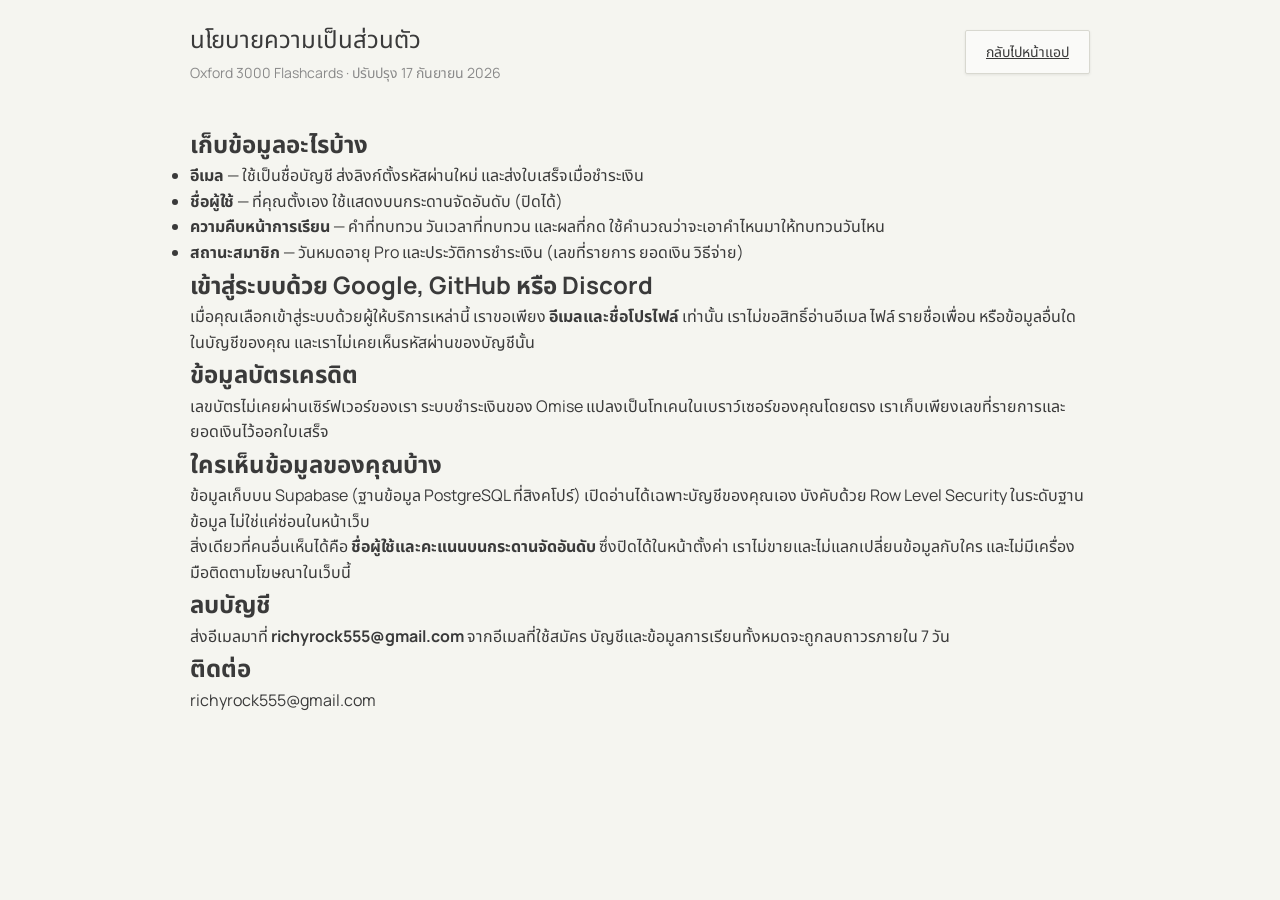
<file: privacy.html>
<!DOCTYPE html>
<html lang="th">
<head>
    <meta charset="UTF-8">
    <meta name="viewport" content="width=device-width, initial-scale=1.0">
    <title>นโยบายความเป็นส่วนตัว — Oxford 3000 Flashcards</title>
    <link rel="stylesheet" href="styles.css?v=dev">
    <link rel="stylesheet" href="app-styles.css?v=dev">
</head>
<body>
    <div class="container">
        <header>
            <div class="header-content">
                <div>
                    <h1>นโยบายความเป็นส่วนตัว</h1>
                    <p class="subtitle">Oxford 3000 Flashcards · ปรับปรุง 17 กันยายน 2026</p>
                </div>
                <div class="header-actions">
                    <a class="btn btn-secondary" href="./">กลับไปหน้าแอป</a>
                </div>
            </div>
        </header>

        <div class="card">
            <h2>เก็บข้อมูลอะไรบ้าง</h2>
            <ul>
                <li><strong>อีเมล</strong> — ใช้เป็นชื่อบัญชี ส่งลิงก์ตั้งรหัสผ่านใหม่ และส่งใบเสร็จเมื่อชำระเงิน</li>
                <li><strong>ชื่อผู้ใช้</strong> — ที่คุณตั้งเอง ใช้แสดงบนกระดานจัดอันดับ (ปิดได้)</li>
                <li><strong>ความคืบหน้าการเรียน</strong> — คำที่ทบทวน วันเวลาที่ทบทวน และผลที่กด ใช้คำนวณว่าจะเอาคำไหนมาให้ทบทวนวันไหน</li>
                <li><strong>สถานะสมาชิก</strong> — วันหมดอายุ Pro และประวัติการชำระเงิน (เลขที่รายการ ยอดเงิน วิธีจ่าย)</li>
            </ul>

            <h2>เข้าสู่ระบบด้วย Google, GitHub หรือ Discord</h2>
            <p>เมื่อคุณเลือกเข้าสู่ระบบด้วยผู้ให้บริการเหล่านี้ เราขอเพียง <strong>อีเมลและชื่อโปรไฟล์</strong>
               เท่านั้น เราไม่ขอสิทธิ์อ่านอีเมล ไฟล์ รายชื่อเพื่อน หรือข้อมูลอื่นใดในบัญชีของคุณ
               และเราไม่เคยเห็นรหัสผ่านของบัญชีนั้น</p>

            <h2>ข้อมูลบัตรเครดิต</h2>
            <p>เลขบัตรไม่เคยผ่านเซิร์ฟเวอร์ของเรา ระบบชำระเงินของ Omise แปลงเป็นโทเคนในเบราว์เซอร์ของคุณโดยตรง
               เราเก็บเพียงเลขที่รายการและยอดเงินไว้ออกใบเสร็จ</p>

            <h2>ใครเห็นข้อมูลของคุณบ้าง</h2>
            <p>ข้อมูลเก็บบน Supabase (ฐานข้อมูล PostgreSQL ที่สิงคโปร์) เปิดอ่านได้เฉพาะบัญชีของคุณเอง
               บังคับด้วย Row Level Security ในระดับฐานข้อมูล ไม่ใช่แค่ซ่อนในหน้าเว็บ</p>
            <p>สิ่งเดียวที่คนอื่นเห็นได้คือ <strong>ชื่อผู้ใช้และคะแนนบนกระดานจัดอันดับ</strong>
               ซึ่งปิดได้ในหน้าตั้งค่า เราไม่ขายและไม่แลกเปลี่ยนข้อมูลกับใคร และไม่มีเครื่องมือติดตามโฆษณาในเว็บนี้</p>

            <h2>ลบบัญชี</h2>
            <p>ส่งอีเมลมาที่ <strong>richyrock555@gmail.com</strong> จากอีเมลที่ใช้สมัคร
               บัญชีและข้อมูลการเรียนทั้งหมดจะถูกลบถาวรภายใน 7 วัน</p>

            <h2>ติดต่อ</h2>
            <p>richyrock555@gmail.com</p>
        </div>
    </div>
</body>
</html>
</file>
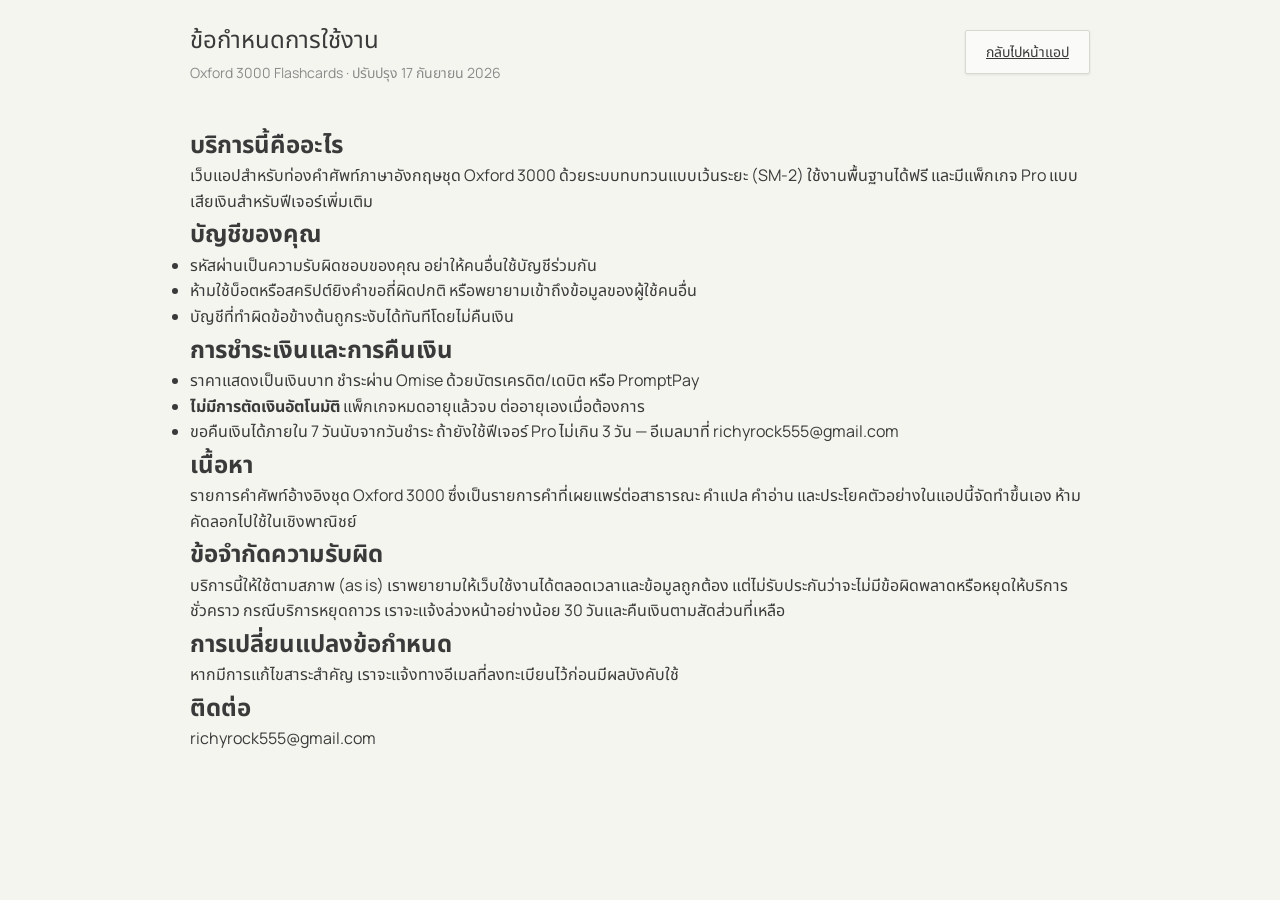
<file: terms.html>
<!DOCTYPE html>
<html lang="th">
<head>
    <meta charset="UTF-8">
    <meta name="viewport" content="width=device-width, initial-scale=1.0">
    <title>ข้อกำหนดการใช้งาน — Oxford 3000 Flashcards</title>
    <link rel="stylesheet" href="styles.css?v=dev">
    <link rel="stylesheet" href="app-styles.css?v=dev">
</head>
<body>
    <div class="container">
        <header>
            <div class="header-content">
                <div>
                    <h1>ข้อกำหนดการใช้งาน</h1>
                    <p class="subtitle">Oxford 3000 Flashcards · ปรับปรุง 17 กันยายน 2026</p>
                </div>
                <div class="header-actions">
                    <a class="btn btn-secondary" href="./">กลับไปหน้าแอป</a>
                </div>
            </div>
        </header>

        <div class="card">
            <h2>บริการนี้คืออะไร</h2>
            <p>เว็บแอปสำหรับท่องคำศัพท์ภาษาอังกฤษชุด Oxford 3000 ด้วยระบบทบทวนแบบเว้นระยะ (SM-2)
               ใช้งานพื้นฐานได้ฟรี และมีแพ็กเกจ Pro แบบเสียเงินสำหรับฟีเจอร์เพิ่มเติม</p>

            <h2>บัญชีของคุณ</h2>
            <ul>
                <li>รหัสผ่านเป็นความรับผิดชอบของคุณ อย่าให้คนอื่นใช้บัญชีร่วมกัน</li>
                <li>ห้ามใช้บ็อตหรือสคริปต์ยิงคำขอถี่ผิดปกติ หรือพยายามเข้าถึงข้อมูลของผู้ใช้คนอื่น</li>
                <li>บัญชีที่ทำผิดข้อข้างต้นถูกระงับได้ทันทีโดยไม่คืนเงิน</li>
            </ul>

            <h2>การชำระเงินและการคืนเงิน</h2>
            <ul>
                <li>ราคาแสดงเป็นเงินบาท ชำระผ่าน Omise ด้วยบัตรเครดิต/เดบิต หรือ PromptPay</li>
                <li><strong>ไม่มีการตัดเงินอัตโนมัติ</strong> แพ็กเกจหมดอายุแล้วจบ ต่ออายุเองเมื่อต้องการ</li>
                <li>ขอคืนเงินได้ภายใน 7 วันนับจากวันชำระ ถ้ายังใช้ฟีเจอร์ Pro ไม่เกิน 3 วัน — อีเมลมาที่ richyrock555@gmail.com</li>
            </ul>

            <h2>เนื้อหา</h2>
            <p>รายการคำศัพท์อ้างอิงชุด Oxford 3000 ซึ่งเป็นรายการคำที่เผยแพร่ต่อสาธารณะ
               คำแปล คำอ่าน และประโยคตัวอย่างในแอปนี้จัดทำขึ้นเอง ห้ามคัดลอกไปใช้ในเชิงพาณิชย์</p>

            <h2>ข้อจำกัดความรับผิด</h2>
            <p>บริการนี้ให้ใช้ตามสภาพ (as is) เราพยายามให้เว็บใช้งานได้ตลอดเวลาและข้อมูลถูกต้อง
               แต่ไม่รับประกันว่าจะไม่มีข้อผิดพลาดหรือหยุดให้บริการชั่วคราว
               กรณีบริการหยุดถาวร เราจะแจ้งล่วงหน้าอย่างน้อย 30 วันและคืนเงินตามสัดส่วนที่เหลือ</p>

            <h2>การเปลี่ยนแปลงข้อกำหนด</h2>
            <p>หากมีการแก้ไขสาระสำคัญ เราจะแจ้งทางอีเมลที่ลงทะเบียนไว้ก่อนมีผลบังคับใช้</p>

            <h2>ติดต่อ</h2>
            <p>richyrock555@gmail.com</p>
        </div>
    </div>
</body>
</html>
</file>
<file: styles.css>
/* ===================== FONT IMPORT ===================== */
/* Optimized font loading with font-display: swap */
@import url('https://fonts.googleapis.com/css2?family=Manrope:wght@200..800&display=swap');
@import url('https://fonts.googleapis.com/css2?family=Noto+Sans+Thai:wght@100..900&display=swap');

/* ===================== ROOT & VARIABLES ===================== */
:root {
    /* Neutral minimal palette - soft earth tones */
    --primary-color: #6b6b6b;
    --secondary-color: #9a9a9a;
    --success-color: #7a8a7f;
    --danger-color: #a88c8c;
    --warning-color: #b8a88c;
    --bg-color: #f5f5f0;
    --card-bg: #fafaf8;
    --text-color: #3a3a3a;
    --text-muted: #8a8a8a;
    --border-color: #d8d8d0;
    --shadow: 0 1px 3px rgba(0, 0, 0, 0.08);
    --shadow-md: 0 2px 6px rgba(0, 0, 0, 0.08);
    --shadow-lg: 0 4px 12px rgba(0, 0, 0, 0.08);
    --shadow-xl: 0 8px 24px rgba(0, 0, 0, 0.08);
}

/* ===================== RESET & BASE ===================== */
* {
    margin: 0;
    padding: 0;
    box-sizing: border-box;
}

body {
    font-family: 'Manrope', 'Noto Sans Thai', -apple-system, BlinkMacSystemFont, 'Segoe UI', sans-serif;
    background: var(--bg-color);
    color: var(--text-color);
    line-height: 1.6;
    padding: 20px;
    min-height: 100vh;
    -webkit-font-smoothing: antialiased;
    -moz-osx-font-smoothing: grayscale;
    /* Performance optimizations */
    will-change: auto;
    contain: layout style paint;
}

.container {
    max-width: 900px;
    margin: 0 auto;
}

/* ===================== LOGIN SCREEN ===================== */
.login-screen {
    min-height: 100vh;
    display: flex;
    justify-content: center;
    align-items: center;
    padding: 20px;
}

.login-container {
    background: var(--card-bg);
    border-radius: 2px;
    padding: 48px 40px;
    max-width: 400px;
    width: 100%;
    box-shadow: var(--shadow);
    border: 1px solid var(--border-color);
    animation: fadeIn 0.5s ease;
}

.login-header {
    text-align: center;
    margin-bottom: 40px;
}

.login-header h1 {
    font-size: 1.5rem;
    color: var(--text-color);
    margin-bottom: 4px;
    font-weight: 400;
    letter-spacing: 0;
}

.login-header p {
    font-size: 0.875rem;
    color: var(--text-muted);
    font-weight: 400;
}

.login-form h2 {
    text-align: center;
    color: var(--text-color);
    margin-bottom: 30px;
    font-size: 1.5rem;
}

.input-group {
    margin-bottom: 25px;
}

.input-group label {
    display: block;
    margin-bottom: 8px;
    color: var(--text-color);
    font-weight: 400;
    font-size: 0.875rem;
}

.input-group input {
    width: 100%;
    padding: 10px 12px;
    border: 1px solid var(--border-color);
    border-radius: 2px;
    font-size: 0.9375rem;
    transition: all 0.2s ease;
    background: var(--card-bg);
    font-family: inherit;
    color: var(--text-color);
}

.input-group input:focus {
    outline: none;
    border-color: var(--primary-color);
    box-shadow: 0 0 0 3px rgba(107, 107, 107, 0.1);
}

.input-group input::placeholder {
    color: #cbd5e1;
}

.login-form .btn-large {
    width: 100%;
    margin-top: 10px;
}

.login-hint {
    text-align: center;
    color: var(--text-muted);
    font-size: 0.9rem;
    margin-top: 20px;
    line-height: 1.6;
}

/* ===================== HEADER ===================== */
header {
    margin-bottom: 40px;
}

.header-content {
    display: flex;
    justify-content: space-between;
    align-items: center;
    gap: 20px;
}

.header-actions {
    display: flex;
    gap: 10px;
    align-items: center;
}

header h1 {
    font-size: 1.5rem;
    color: var(--text-color);
    margin-bottom: 4px;
    font-weight: 400;
    letter-spacing: 0;
}

.subtitle {
    color: var(--text-muted);
    font-size: 0.875rem;
    font-weight: 400;
}

.btn-view-hidden {
    background: var(--card-bg);
    color: var(--text-color);
    padding: 8px 16px;
    font-size: 0.8125rem;
    white-space: nowrap;
    border: 1px solid var(--border-color);
    font-weight: 400;
    border-radius: 2px;
}

.btn-view-hidden:hover {
    background: var(--primary-color);
    color: var(--card-bg);
    border-color: var(--primary-color);
    transform: translateY(-1px);
    box-shadow: var(--shadow);
}

.btn-logout {
    background: var(--card-bg);
    color: var(--text-color);
    padding: 8px 16px;
    font-size: 0.8125rem;
    white-space: nowrap;
    border: 1px solid var(--border-color);
    font-weight: 400;
    border-radius: 2px;
}

.btn-logout:hover {
    background: var(--danger-color);
    color: var(--card-bg);
    border-color: var(--danger-color);
    transform: translateY(-1px);
    box-shadow: var(--shadow);
}

/* ===================== STATS ===================== */
.stats {
    display: flex;
    justify-content: space-around;
    gap: 20px;
    margin-bottom: 30px;
}

.stat-item {
    flex: 1;
    background: var(--card-bg);
    padding: 20px;
    border-radius: 2px;
    box-shadow: var(--shadow);
    text-align: center;
    border: 1px solid var(--border-color);
    transition: box-shadow 0.2s ease, border-color 0.2s ease, transform 0.2s ease;
    /* Performance optimization */
    will-change: transform;
}

.stat-item:hover {
    box-shadow: var(--shadow-md);
    border-color: var(--primary-color);
    transform: translateY(-2px);
}

.stat-label {
    display: block;
    color: var(--text-muted);
    font-size: 0.75rem;
    margin-bottom: 8px;
    font-weight: 400;
    text-transform: uppercase;
    letter-spacing: 0.05em;
}

.stat-value {
    display: block;
    font-size: 2rem;
    font-weight: 300;
    color: var(--text-color);
}

/* ===================== FLASHCARD ===================== */
.flashcard-container {
    min-height: 400px;
    margin-bottom: 30px;
}

.flashcard {
    background: var(--card-bg);
    border-radius: 3px;
    padding: 60px 40px;
    box-shadow: var(--shadow-md);
    transition: box-shadow 0.3s ease;
    border: 1px solid var(--border-color);
    position: relative;
    /* Performance optimization */
    will-change: box-shadow;
}

.flashcard:hover {
    box-shadow: var(--shadow-lg);
}

.card-front {
    text-align: center;
    margin-bottom: 32px;
    padding-bottom: 32px;
    border-bottom: 1px solid var(--border-color);
}

.word {
    font-size: 5rem;
    color: var(--text-color);
    font-weight: 300;
    margin: 0;
    letter-spacing: -0.02em;
    animation: wordAppear 0.5s ease;
    white-space: nowrap;
    max-width: 100%;
    transition: font-size 0.3s ease;
}

/* Auto-scale font size based on word length */
.word[data-length="long"] {
    font-size: 3.8rem;
}

.word[data-length="very-long"] {
    font-size: 3rem;
}

.word[data-length="extra-long"] {
    font-size: 2.2rem;
}

@keyframes wordAppear {
    from {
        opacity: 0;
        transform: translateY(20px);
    }
    to {
        opacity: 1;
        transform: translateY(0);
    }
}

.translation {
    font-size: 1.3rem;
    line-height: 1.8;
}

.translation strong {
    color: var(--text-muted);
    display: block;
    margin-bottom: 12px;
    font-size: 1rem;
}

.translation p {
    color: var(--text-color);
    font-weight: 500;
    max-width: 100%;
    overflow-wrap: break-word;
    word-wrap: break-word;
}

/* ===================== TRANSLATION TOGGLE ===================== */
.translation-section {
    display: flex;
    align-items: center;
    gap: 12px;
    margin: 24px 0;
    padding: 16px;
    background: rgba(107, 107, 107, 0.03);
    border-radius: 2px;
    border: 1px solid var(--border-color);
}

.toggle-label {
    font-weight: 600;
    color: var(--text-color);
    font-size: 1.05rem;
}

/* Toggle Switch */
.switch {
    position: relative;
    display: inline-block;
    width: 50px;
    height: 28px;
}

.switch input {
    opacity: 0;
    width: 0;
    height: 0;
}

.slider {
    position: absolute;
    cursor: pointer;
    top: 0;
    left: 0;
    right: 0;
    bottom: 0;
    background-color: var(--border-color);
    transition: 0.3s;
    border-radius: 28px;
}

.slider:before {
    position: absolute;
    content: "";
    height: 20px;
    width: 20px;
    left: 4px;
    bottom: 4px;
    background-color: var(--card-bg);
    transition: 0.3s;
    border-radius: 50%;
    box-shadow: 0 1px 3px rgba(0, 0, 0, 0.15);
}

input:checked + .slider {
    background: var(--success-color);
}

input:checked + .slider:before {
    transform: translateX(22px);
}

.slider:active {
    transform: scale(0.95);
}

/* ===================== TRANSLATION CONTENT ===================== */
.translation-content {
    /* background: var(--primary-color); */
    padding: 24px;
    border-radius: 2px;
    margin-top: 16px;
    box-shadow: var(--shadow);
    animation: slideDown 0.3s ease;
    border: 1px solid var(--border-color);
}

@keyframes slideDown {
    from {
        opacity: 0;
        transform: translateY(-10px);
    }
    to {
        opacity: 1;
        transform: translateY(0);
    }
}

.translation-content .translation {
    color: #000000;
}

.translation-content strong {
    color: rgba(92, 92, 92, 0.95) !important;
    font-size: 1rem;
    font-weight: 400;
}

.translation-content p {
    color: rgb(0, 0, 0) !important;
    font-size: 1.5rem;
    font-weight: 500;
    max-width: 100%;
    overflow-wrap: break-word;
    word-wrap: break-word;
}

/* ===================== EMPTY STATE ===================== */
.empty-state {
    background: var(--card-bg);
    border-radius: 3px;
    padding: 60px 40px;
    text-align: center;
    box-shadow: var(--shadow-md);
    border: 1px solid var(--border-color);
}

.empty-state p {
    font-size: 1.3rem;
    color: var(--text-color);
    margin-bottom: 10px;
    font-weight: 600;
}

.empty-state p:first-child {
    font-size: 3rem;
}

/* ===================== BUTTONS ===================== */
.actions {
    display: flex;
    flex-direction: column;
    gap: 15px;
    align-items: center;
}

.action-group {
    display: flex;
    gap: 15px;
    width: 100%;
    justify-content: center;
    flex-wrap: wrap;
}

.btn {
    padding: 10px 20px;
    border: 1px solid var(--border-color);
    border-radius: 2px;
    font-size: 0.875rem;
    font-weight: 400;
    cursor: pointer;
    transition: box-shadow 0.2s ease, transform 0.2s ease, background-color 0.2s ease;
    box-shadow: var(--shadow);
    /* Performance optimization */
    will-change: transform;
}

.btn:hover {
    box-shadow: var(--shadow-md);
    transform: translateY(-1px);
}

.btn:active {
    transform: translateY(0);
    box-shadow: var(--shadow);
}

.btn:disabled {
    opacity: 0.6;
    cursor: not-allowed;
    transform: none;
    will-change: auto;
}

.btn-primary {
    background: var(--primary-color);
    color: var(--card-bg);
    border-color: var(--primary-color);
}

.btn-primary:hover {
    background: var(--secondary-color);
    border-color: var(--secondary-color);
}

.btn-secondary {
    background: var(--card-bg);
    color: var(--text-color);
    border-color: var(--border-color);
}

.btn-secondary:hover {
    background: var(--secondary-color);
    color: var(--card-bg);
    border-color: var(--secondary-color);
}

.btn-success {
    background: var(--success-color);
    color: var(--card-bg);
    border-color: var(--success-color);
}

.btn-success:hover {
    background: #8a9a8f;
    border-color: #8a9a8f;
}

.btn-danger {
    background: var(--card-bg);
    color: var(--text-color);
    border-color: var(--border-color);
}

.btn-danger:hover {
    background: var(--danger-color);
    color: var(--card-bg);
    border-color: var(--danger-color);
}

.btn-large {
    padding: 12px 24px;
    font-size: 0.9375rem;
    border-radius: 2px;
}

/* ===================== MODAL ===================== */
.modal {
    display: none;
    position: fixed;
    z-index: 1000;
    left: 0;
    top: 0;
    width: 100%;
    height: 100%;
    background-color: rgba(0, 0, 0, 0.6);
    backdrop-filter: blur(4px);
    justify-content: center;
    align-items: center;
    animation: fadeIn 0.2s ease;
}

@keyframes fadeIn {
    from { opacity: 0; }
    to { opacity: 1; }
}

.modal-content {
    background: var(--card-bg);
    border-radius: 3px;
    width: 90%;
    max-width: 500px;
    max-height: 80vh;
    display: flex;
    flex-direction: column;
    box-shadow: var(--shadow-xl);
    animation: slideUp 0.3s ease;
    border: 1px solid var(--border-color);
}

@keyframes slideUp {
    from {
        transform: translateY(50px);
        opacity: 0;
    }
    to {
        transform: translateY(0);
        opacity: 1;
    }
}

.modal-header {
    display: flex;
    justify-content: space-between;
    align-items: center;
    padding: 24px 28px;
    border-bottom: 1px solid var(--border-color);
}

.modal-header h2 {
    margin: 0;
    color: var(--text-color);
    font-size: 1rem;
    font-weight: 400;
}

.modal-close {
    background: none;
    border: none;
    font-size: 2rem;
    color: var(--text-muted);
    cursor: pointer;
    line-height: 1;
    padding: 0;
    width: 40px;
    height: 40px;
    display: flex;
    align-items: center;
    justify-content: center;
    border-radius: 8px;
    transition: all 0.2s ease;
}

.modal-close:hover {
    background: var(--border-color);
    color: var(--text-color);
}

.modal-body {
    padding: 20px 30px 30px;
    overflow-y: auto;
    flex: 1;
}

.loading,
.empty-message {
    text-align: center;
    color: var(--text-muted);
    padding: 40px 20px;
    font-size: 1.1rem;
}

/* Skeleton Loading */
.loading-skeleton {
    display: flex;
    flex-direction: column;
    gap: 12px;
    padding: 20px;
}

.skeleton-item {
    height: 60px;
    background: linear-gradient(90deg, 
        var(--border-color) 25%, 
        rgba(216, 216, 208, 0.5) 50%, 
        var(--border-color) 75%);
    background-size: 200% 100%;
    animation: shimmer 1.5s infinite;
    border-radius: 2px;
}

@keyframes shimmer {
    0% {
        background-position: 200% 0;
    }
    100% {
        background-position: -200% 0;
    }
}

/* Learned count badge */
.learned-count-badge {
    display: flex;
    align-items: center;
    justify-content: center;
    gap: 12px;
    padding: 16px 20px;
    margin-bottom: 20px;
    background: var(--primary-color);
    border-radius: 2px;
    box-shadow: var(--shadow);
    border: 1px solid var(--primary-color);
}

.count-icon {
    font-size: 1.25rem;
}

.count-text {
    font-size: 0.875rem;
    color: white;
    font-weight: 400;
}

.count-number {
    font-size: 1.125rem;
    color: white;
    font-weight: 400;
    padding: 4px 12px;
    background: rgba(255, 255, 255, 0.15);
    border-radius: 0;
    min-width: 40px;
    text-align: center;
}

.hidden-words-list {
    display: flex;
    flex-direction: column;
    gap: 12px;
}

.hidden-word-item {
    display: flex;
    justify-content: space-between;
    align-items: center;
    padding: 14px 16px;
    background: var(--card-bg);
    border-radius: 2px;
    border: 1px solid var(--border-color);
    gap: 12px;
    transition: all 0.2s ease;
    margin-bottom: 8px;
}

.hidden-word-item:last-child {
    margin-bottom: 0;
}

.hidden-word-item:hover {
    background: rgba(107, 107, 107, 0.03);
    box-shadow: var(--shadow);
    transform: translateX(2px);
}

.word-info {
    flex: 1;
    display: flex;
    flex-direction: column;
    gap: 5px;
}

.word-info strong {
    font-size: 0.9375rem;
    color: var(--text-color);
    font-weight: 400;
}

.translation-small {
    color: var(--text-muted);
    font-size: 0.8125rem;
}

.btn-unhide {
    background: var(--card-bg);
    color: var(--text-color);
    padding: 6px 12px;
    font-size: 0.8125rem;
    white-space: nowrap;
    border-radius: 2px;
    border: 1px solid var(--border-color);
}

.btn-unhide:hover {
    background: var(--success-color);
    color: var(--card-bg);
    border-color: var(--success-color);
}

/* ===================== FOOTER ===================== */
footer {
    text-align: center;
    margin-top: 48px;
    padding: 20px;
    background: transparent;
    border-radius: 0;
    border: none;
    border-top: 1px solid var(--border-color);
    color: var(--text-muted);
    font-size: 0.8125rem;
}

.count-number {
    font-size: 1.125rem;
    color: var(--card-bg);
    font-weight: 400;
    padding: 4px 12px;
    background: rgba(255, 255, 255, 0.2);
    border-radius: 2px;
    min-width: 40px;
    text-align: center;
}

footer code {
    background: transparent;
    padding: 0;
    border-radius: 0;
    font-size: 0.8125rem;
    font-weight: 400;
    color: var(--text-muted);
}

.note {
    font-size: 0.85rem;
    margin-top: 10px;
    font-style: italic;
}

/* ===================== RESPONSIVE ===================== */
@media (max-width: 768px) {
    body {
        padding: 16px;
    }

    .container {
        max-width: 100%;
    }

    .login-container {
        padding: 32px 24px;
        max-width: 100%;
    }

    .login-header h1 {
        font-size: 1.25rem;
    }

    .login-header p {
        font-size: 0.8125rem;
    }

    .header-content {
        flex-direction: column;
        align-items: stretch;
        gap: 16px;
    }

    .header-actions {
        width: 100%;
        gap: 8px;
    }

    .btn-view-hidden,
    .btn-logout {
        width: 100%;
        justify-content: center;
        padding: 10px 16px;
        font-size: 0.8125rem;
    }

    header {
        margin-bottom: 32px;
    }

    header h1 {
        font-size: 1.25rem;
    }

    .subtitle {
        font-size: 0.8125rem;
    }

    .stats {
        flex-direction: column;
        gap: 12px;
    }

    .stat-item {
        padding: 16px;
    }

    .stat-label {
        font-size: 0.6875rem;
    }

    .stat-value {
        font-size: 1.75rem;
    }

    .flashcard {
        padding: 32px 24px;
    }

    .word {
        font-size: 2rem;
    }

    .translation-section {
        padding: 12px;
        margin: 16px 0;
    }

    .toggle-label {
        font-size: 0.875rem;
    }

    .translation-content {
        padding: 20px;
    }

    .translation-content p {
        font-size: 1.125rem;
    }

    .action-group {
        flex-direction: column;
        width: 100%;
        gap: 10px;
    }

    .btn {
        padding: 12px 20px;
        font-size: 0.875rem;
    }

    .btn-success,
    .btn-danger,
    .btn-secondary {
        flex: none;
        width: 100%;
    }

    .modal-content {
        width: 95%;
        max-width: 95%;
        max-height: 90vh;
    }

    .modal-header {
        padding: 20px;
    }

    .modal-header h2 {
        font-size: 0.9375rem;
    }

    .modal-body {
        padding: 16px 20px 20px;
    }

    .learned-count-badge {
        padding: 12px 16px;
        margin-bottom: 16px;
    }

    .count-icon {
        font-size: 1.125rem;
    }

    .count-text {
        font-size: 0.8125rem;
    }

    .count-number {
        font-size: 1rem;
    }

    .hidden-word-item {
        flex-direction: row;
        padding: 12px 14px;
        gap: 10px;
    }

    .word-info strong {
        font-size: 0.875rem;
    }

    .translation-small {
        font-size: 0.75rem;
    }

    .btn-unhide {
        padding: 6px 12px;
        font-size: 0.75rem;
        white-space: nowrap;
        flex-shrink: 0;
    }

    footer {
        margin-top: 32px;
        padding: 16px;
        font-size: 0.75rem;
    }
}

@media (max-width: 480px) {
    body {
        padding: 12px;
    }

    .login-container {
        padding: 28px 20px;
    }

    .login-header h1 {
        font-size: 1.125rem;
    }

    header h1 {
        font-size: 1.125rem;
    }

    .word {
        font-size: 5rem;
    }

    .flashcard {
        padding: 28px 20px;
    }

    .stat-value {
        font-size: 1.5rem;
    }

    .btn {
        padding: 10px 16px;
    }

    .hidden-word-item {
        flex-direction: column;
        align-items: stretch;
    }

    .btn-unhide {
        width: 100%;
    }
}
</file>
<file: app-styles.css>
/* =============================================================
   Styles for the parts added in the Supabase rewrite: tabs, filters,
   grading, quiz and typing modes, browse, stats.
   Same tokens, same 2px corners, same muted palette as styles.css.
   ============================================================= */

:root {
    --info-color: #8c9aa8;
    --heat-0: #e8e8e2;
    --heat-1: #cdd6cf;
    --heat-2: #a8b8ac;
    --heat-3: #7a8a7f;
    --heat-4: #56655b;
}

/* `hidden` must win over the display rules in styles.css */
[hidden] { display: none !important; }
.modal:not([hidden]) { display: flex; }

/* ===================== TABS ===================== */
.tabs {
    display: flex;
    gap: 4px;
    margin-bottom: 24px;
    border-bottom: 1px solid var(--border-color);
}

.tab {
    background: none;
    border: none;
    border-bottom: 2px solid transparent;
    padding: 10px 18px;
    font-family: inherit;
    font-size: 0.875rem;
    color: var(--text-muted);
    cursor: pointer;
    transition: color 0.2s ease, border-color 0.2s ease;
}

.tab:hover { color: var(--text-color); }

.tab.is-active {
    color: var(--text-color);
    border-bottom-color: var(--primary-color);
}

/* ===================== DAILY GOAL ===================== */
.goal-bar {
    display: flex;
    align-items: center;
    gap: 12px;
    margin: -14px 0 24px;
}

.goal-bar-track {
    flex: 1;
    height: 4px;
    background: var(--border-color);
    border-radius: 2px;
    overflow: hidden;
}

.goal-bar-fill {
    height: 100%;
    width: 0;
    background: var(--success-color);
    transition: width 0.4s ease;
}

.goal-bar-text {
    font-size: 0.75rem;
    color: var(--text-muted);
    white-space: nowrap;
}

/* ===================== FILTERS ===================== */
.filters {
    background: var(--card-bg);
    border: 1px solid var(--border-color);
    border-radius: 2px;
    padding: 14px 18px;
    margin-bottom: 24px;
    display: flex;
    flex-direction: column;
    gap: 12px;
}

.filter-row {
    display: flex;
    align-items: center;
    gap: 10px;
    flex-wrap: wrap;
}

.filter-label {
    font-size: 0.75rem;
    color: var(--text-muted);
    text-transform: uppercase;
    letter-spacing: 0.05em;
}

.chips { display: flex; gap: 6px; flex-wrap: wrap; }

.chip {
    background: transparent;
    border: 1px solid var(--border-color);
    border-radius: 2px;
    padding: 4px 12px;
    font-family: inherit;
    font-size: 0.75rem;
    color: var(--text-muted);
    cursor: pointer;
    transition: all 0.2s ease;
}

.chip:hover { border-color: var(--primary-color); color: var(--text-color); }

.chip.is-active {
    background: var(--primary-color);
    border-color: var(--primary-color);
    color: var(--card-bg);
}

.select-input {
    font-family: inherit;
    font-size: 0.875rem;
    color: var(--text-color);
    background: var(--bg-color);
    border: 1px solid var(--border-color);
    border-radius: 2px;
    padding: 7px 10px;
    transition: border-color 0.2s ease;
}

.select-input:focus { outline: none; border-color: var(--primary-color); }

.search-input { flex: 1; min-width: 200px; }

/* ===================== CARD EXTRAS ===================== */
.speak-btn {
    background: transparent;
    border: 1px solid var(--border-color);
    border-radius: 2px;
    padding: 2px 8px;
    font-size: 0.875rem;
    cursor: pointer;
    line-height: 1.6;
    transition: border-color 0.2s ease, transform 0.15s ease;
}

.speak-btn:hover { border-color: var(--primary-color); transform: scale(1.06); }
.speak-btn:active { transform: scale(0.96); }

.card-schedule {
    margin-top: 10px;
    font-size: 0.75rem;
    color: var(--text-muted);
    letter-spacing: 0.03em;
}

kbd {
    font-family: inherit;
    font-size: 0.6875rem;
    border: 1px solid var(--border-color);
    border-bottom-width: 2px;
    border-radius: 2px;
    padding: 0 5px;
    color: var(--text-muted);
    background: var(--bg-color);
}

/* ===================== GRADING ===================== */
.action-group { flex-direction: column; }

.grade-row {
    display: grid;
    grid-template-columns: repeat(4, 1fr);
    gap: 10px;
    width: 100%;
}

.btn-grade {
    display: flex;
    flex-direction: column;
    align-items: center;
    gap: 3px;
    background: var(--card-bg);
    color: var(--text-color);
    padding: 10px 8px;
}

.grade-label { font-size: 0.875rem; }
.grade-hint { font-size: 0.6875rem; color: var(--text-muted); }

.btn-grade-again:hover { background: var(--danger-color);  color: var(--card-bg); border-color: var(--danger-color); }
.btn-grade-hard:hover  { background: var(--warning-color); color: var(--card-bg); border-color: var(--warning-color); }
.btn-grade-good:hover  { background: var(--success-color); color: var(--card-bg); border-color: var(--success-color); }
.btn-grade-easy:hover  { background: var(--info-color);    color: var(--card-bg); border-color: var(--info-color); }
.btn-grade:hover .grade-hint { color: inherit; opacity: 0.85; }

.btn-grade-again { border-bottom: 2px solid var(--danger-color); }
.btn-grade-hard  { border-bottom: 2px solid var(--warning-color); }
.btn-grade-good  { border-bottom: 2px solid var(--success-color); }
.btn-grade-easy  { border-bottom: 2px solid var(--info-color); }

.secondary-row {
    display: flex;
    gap: 12px;
    justify-content: center;
    flex-wrap: wrap;
}

/* ===================== QUIZ MODE ===================== */
.quiz-options {
    display: grid;
    gap: 8px;
    margin-top: 24px;
}

.quiz-option {
    text-align: left;
    background: var(--card-bg);
    border: 1px solid var(--border-color);
    border-radius: 2px;
    padding: 12px 16px;
    font-family: inherit;
    font-size: 0.9375rem;
    color: var(--text-color);
    cursor: pointer;
    transition: border-color 0.2s ease, background-color 0.2s ease;
}

.quiz-option:hover { border-color: var(--primary-color); }

.quiz-options.is-answered .quiz-option { cursor: default; }

.quiz-option.is-correct {
    background: var(--success-color);
    border-color: var(--success-color);
    color: var(--card-bg);
}

.quiz-option.is-wrong {
    background: var(--danger-color);
    border-color: var(--danger-color);
    color: var(--card-bg);
}

/* ===================== TYPING MODE ===================== */
.typing-box {
    margin-top: 24px;
    display: flex;
    flex-direction: column;
    gap: 10px;
}

.typing-box .select-input { width: 100%; padding: 12px 14px; font-size: 1rem; }

.typing-feedback { font-size: 0.875rem; min-height: 1.4em; }
.typing-feedback.is-correct { color: var(--success-color); }
.typing-feedback.is-wrong   { color: var(--danger-color); }

/* ===================== BROWSE ===================== */
.word-table {
    background: var(--card-bg);
    border: 1px solid var(--border-color);
    border-radius: 2px;
    overflow: hidden;
}

.word-row {
    display: flex;
    align-items: center;
    justify-content: space-between;
    gap: 16px;
    padding: 12px 18px;
    border-bottom: 1px solid var(--border-color);
}

.word-row:last-child { border-bottom: none; }
.word-row:hover { background: var(--bg-color); }

.word-row-main { display: flex; flex-direction: column; gap: 2px; min-width: 0; }
.word-row-main strong { font-weight: 500; }

.word-row-meta { display: flex; align-items: center; gap: 8px; flex-shrink: 0; }

.status-badge {
    font-size: 0.6875rem;
    padding: 2px 8px;
    border-radius: 2px;
    border: 1px solid var(--border-color);
    color: var(--text-muted);
    white-space: nowrap;
}

.status-learning  { border-color: var(--warning-color); color: var(--warning-color); }
.status-review    { border-color: var(--info-color);    color: var(--info-color); }
.status-mastered  { border-color: var(--success-color); color: var(--success-color); }
.status-suspended { background: var(--success-color); border-color: var(--success-color); color: var(--card-bg); }

/* ===================== STATS ===================== */
.stats-grid {
    display: grid;
    grid-template-columns: repeat(auto-fit, minmax(130px, 1fr));
}

.panel {
    background: var(--card-bg);
    border: 1px solid var(--border-color);
    border-radius: 2px;
    padding: 20px 24px;
    margin-bottom: 24px;
}

.panel-title {
    font-size: 0.875rem;
    font-weight: 400;
    color: var(--text-muted);
    text-transform: uppercase;
    letter-spacing: 0.05em;
    margin-bottom: 16px;
}

.level-bars { display: flex; flex-direction: column; gap: 10px; }

.level-bar { display: flex; align-items: center; gap: 12px; }
.level-bar-name  { width: 28px; font-size: 0.8125rem; color: var(--text-muted); }
.level-bar-value { width: 80px; text-align: right; font-size: 0.75rem; color: var(--text-muted); }

.level-bar-track {
    flex: 1;
    height: 6px;
    background: var(--bg-color);
    border: 1px solid var(--border-color);
    border-radius: 2px;
    overflow: hidden;
}

.level-bar-fill {
    display: block;
    height: 100%;
    background: var(--success-color);
    transition: width 0.5s ease;
}

.heatmap {
    display: flex;
    gap: 3px;
    overflow-x: auto;
    padding-bottom: 6px;
}

.hm-week { display: flex; flex-direction: column; gap: 3px; }

.heatmap i,
.heatmap-legend i {
    width: 10px;
    height: 10px;
    border-radius: 1px;
    display: block;
    background: var(--heat-0);
}

.hm-0 { background: var(--heat-0); }
.hm-1 { background: var(--heat-1); }
.hm-2 { background: var(--heat-2); }
.hm-3 { background: var(--heat-3); }
.hm-4 { background: var(--heat-4); }
.hm-future { background: transparent; }

.heatmap-legend {
    display: flex;
    align-items: center;
    gap: 4px;
    margin-top: 10px;
    font-size: 0.6875rem;
    color: var(--text-muted);
}

/* ===================== AUTH / MODAL / MISC ===================== */
.auth-error {
    color: var(--danger-color);
    font-size: 0.8125rem;
    margin-bottom: 12px;
}

.link-btn {
    background: none;
    border: none;
    padding: 0;
    font-family: inherit;
    font-size: inherit;
    color: var(--primary-color);
    text-decoration: underline;
    cursor: pointer;
}

.modal-search { padding: 0 24px 12px; }
.modal-search .select-input { width: 100%; }

.conn-ok  { color: var(--success-color); }
.conn-off { color: var(--danger-color); }

.toast {
    position: fixed;
    left: 50%;
    bottom: 28px;
    transform: translateX(-50%);
    background: var(--text-color);
    color: var(--bg-color);
    padding: 10px 20px;
    border-radius: 2px;
    font-size: 0.875rem;
    box-shadow: var(--shadow-lg);
    z-index: 2000;
    max-width: 90vw;
    animation: fadeIn 0.2s ease;
}

/* ===================== EXAMPLE SENTENCE ===================== */
.example-block { border-top: 1px solid var(--border-color); padding-top: 12px; }

.example-en {
    font-style: italic;
    color: var(--text-color);
}

.example-th {
    color: var(--text-muted);
    font-size: 0.9375rem;
    margin-top: 2px;
}

/* ===================== FORECAST ===================== */
.forecast {
    display: grid;
    grid-template-columns: repeat(7, 1fr);
    gap: 8px;
    align-items: end;
    min-height: 130px;
}

.forecast-day {
    display: flex;
    flex-direction: column;
    align-items: center;
    justify-content: flex-end;
    gap: 6px;
    height: 130px;
}

.forecast-count { font-size: 0.75rem; color: var(--text-muted); }

.forecast-bar {
    width: 100%;
    max-width: 44px;
    min-height: 3px;
    background: var(--info-color);
    border-radius: 2px 2px 0 0;
    transition: height 0.4s ease;
}

.forecast-day:first-child .forecast-bar { background: var(--warning-color); }

.forecast-label { font-size: 0.6875rem; color: var(--text-muted); }

/* ===================== SETTINGS HINTS ===================== */
.field-hint {
    margin-top: 10px;
    font-size: 0.75rem;
    color: var(--text-muted);
    line-height: 1.5;
}

/* ===================== RESPONSIVE ===================== */
@media (max-width: 768px) {
    /* styles.css stacks the stat cards one per row; four of them fills the
       screen before you reach a card, so lay them out two by two instead */
    .stats { flex-direction: row; flex-wrap: wrap; gap: 10px; }
    .stats .stat-item { flex: 1 1 40%; padding: 12px 8px; }
    .stats-grid { display: grid; grid-template-columns: repeat(3, 1fr); }
    .stat-label { font-size: 0.6875rem; }
    .stat-value { font-size: 1.5rem; }
    .grade-row { grid-template-columns: repeat(2, 1fr); }
    .tab { padding: 10px 12px; font-size: 0.8125rem; }
    .goal-bar { flex-direction: column; align-items: stretch; gap: 6px; }
    .word-row { flex-direction: column; align-items: flex-start; gap: 6px; }
    kbd { display: none; }
}

@media (max-width: 480px) {
    .tabs { justify-content: space-between; }
    .tab { flex: 1; padding: 10px 4px; }
    .filters { padding: 12px 14px; }
}

/* =============================================================
   Auth, plans, leaderboard and badges — same tokens as above.
   ============================================================= */

:root {
    --pro-color: #a08a5c;
    --pro-bg: #f5efe1;
}

/* ===================== AUTH ===================== */
.auth-tabs {
    display: flex;
    gap: 4px;
    margin-bottom: 28px;
    border-bottom: 1px solid var(--border-color);
}

.auth-tab {
    flex: 1;
    background: none;
    border: none;
    border-bottom: 2px solid transparent;
    padding: 10px 6px;
    font-family: inherit;
    font-size: 0.875rem;
    color: var(--text-muted);
    cursor: pointer;
    transition: color 0.2s ease, border-color 0.2s ease;
}

.auth-tab:hover { color: var(--text-color); }
.auth-tab.is-active { color: var(--text-color); border-bottom-color: var(--primary-color); }

.auth-notice {
    color: var(--success-color);
    font-size: 0.8125rem;
    margin-bottom: 12px;
}

.auth-divider {
    display: flex;
    align-items: center;
    gap: 10px;
    margin: 18px 0 14px;
    color: var(--text-muted);
    font-size: 0.75rem;
}

.auth-divider::before,
.auth-divider::after {
    content: '';
    flex: 1;
    height: 1px;
    background: var(--border-color);
}

.btn-oauth {
    width: 100%;
    display: flex;
    align-items: center;
    justify-content: center;
    gap: 9px;
    background: var(--card-bg);
    color: var(--text-color);
}

.btn-oauth + .btn-oauth { margin-top: 8px; }
.btn-oauth:hover { border-color: var(--primary-color); }

/* ===================== PLAN CHROME ===================== */
.plan-pill {
    display: inline-block;
    background: var(--pro-color);
    color: var(--card-bg);
    font-size: 0.6875rem;
    letter-spacing: 0.08em;
    padding: 3px 9px;
    border-radius: 2px;
    align-self: center;
}

.tab-pro.is-active { border-bottom-color: var(--pro-color); }

.btn-pro {
    background: var(--pro-color);
    color: var(--card-bg);
    border-color: var(--pro-color);
}

.btn-pro:hover { background: #8d7950; border-color: #8d7950; }

.banner {
    display: flex;
    align-items: center;
    justify-content: space-between;
    gap: 14px;
    flex-wrap: wrap;
    background: var(--pro-bg);
    border: 1px solid var(--border-color);
    border-left: 3px solid var(--warning-color);
    border-radius: 2px;
    padding: 12px 16px;
    margin-bottom: 20px;
    font-size: 0.875rem;
}

.chip.is-locked { opacity: 0.45; cursor: not-allowed; }
.chip:disabled { cursor: not-allowed; }

.pro-lock {
    text-align: center;
    padding: 20px;
    color: var(--text-muted);
    font-size: 0.875rem;
}

.pro-lock p { margin-bottom: 12px; }
.pro-lock.is-block { border: 1px dashed var(--border-color); border-radius: 2px; }

.level-bar.is-locked { opacity: 0.5; }

.word-row.is-locked { opacity: 0.55; }

/* ===================== PRO PAGE ===================== */
.pro-hero { border-left: 3px solid var(--pro-color); }

.pro-hero-title {
    font-size: 1.125rem;
    font-weight: 400;
    margin-bottom: 16px;
    display: flex;
    align-items: center;
    gap: 10px;
}

.pro-features { list-style: none; display: flex; flex-direction: column; gap: 8px; }
.pro-features li { font-size: 0.9375rem; }

.pro-status {
    margin-top: 16px;
    font-size: 0.875rem;
    color: var(--text-muted);
}

.plan-grid {
    display: grid;
    grid-template-columns: repeat(auto-fit, minmax(170px, 1fr));
    gap: 12px;
}

.plan-card {
    position: relative;
    display: flex;
    flex-direction: column;
    gap: 4px;
    text-align: left;
    background: var(--bg-color);
    border: 1px solid var(--border-color);
    border-radius: 2px;
    padding: 18px 16px;
    font-family: inherit;
    color: var(--text-color);
    cursor: pointer;
    transition: border-color 0.2s ease, box-shadow 0.2s ease;
}

.plan-card:hover { border-color: var(--pro-color); }

.plan-card.is-selected {
    border-color: var(--pro-color);
    box-shadow: inset 0 0 0 1px var(--pro-color);
    background: var(--pro-bg);
}

.plan-badge {
    position: absolute;
    top: -9px;
    right: 12px;
    background: var(--success-color);
    color: var(--card-bg);
    font-size: 0.6875rem;
    padding: 2px 8px;
    border-radius: 2px;
}

.plan-name  { font-size: 0.8125rem; color: var(--text-muted); }
.plan-price { font-size: 1.75rem; font-weight: 300; }
.plan-per   { font-size: 0.75rem; color: var(--text-muted); }

.card-small { max-width: 92px; }

.qr-box { text-align: center; margin-top: 20px; }
.qr-title { font-size: 0.875rem; color: var(--text-muted); margin-bottom: 12px; }
.qr-amount { font-size: 1.05rem; font-weight: 600; margin: 10px 0 4px; }
#slipUpload { margin: 12px 0; display: grid; gap: 8px; justify-items: center; }
#slipFile { max-width: 280px; }
.qr-image { width: 220px; max-width: 100%; border: 1px solid var(--border-color); border-radius: 2px; }
.qr-status { margin-top: 12px; font-size: 0.875rem; color: var(--text-muted); }

/* ===================== LEADERBOARD ===================== */
.rank-table {
    background: var(--card-bg);
    border: 1px solid var(--border-color);
    border-radius: 2px;
    overflow: hidden;
}

.rank-row {
    display: flex;
    align-items: center;
    gap: 14px;
    padding: 11px 18px;
    border-bottom: 1px solid var(--border-color);
}

.rank-row:last-child { border-bottom: none; }
.rank-row.is-me { background: var(--pro-bg); }
.rank-row.is-detached { border-top: 2px solid var(--border-color); }

.rank-pos {
    width: 30px;
    text-align: center;
    font-size: 0.875rem;
    color: var(--text-muted);
}

.rank-1::before { content: '🥇'; }
.rank-2::before { content: '🥈'; }
.rank-3::before { content: '🥉'; }
.rank-1, .rank-2, .rank-3 { font-size: 0; }
.rank-1::before, .rank-2::before, .rank-3::before { font-size: 1rem; }

.rank-name  { flex: 1; font-weight: 500; }
.rank-value { color: var(--text-muted); font-size: 0.875rem; }

/* ===================== BADGES ===================== */
.badge-grid {
    display: grid;
    grid-template-columns: repeat(auto-fill, minmax(120px, 1fr));
    gap: 12px;
}

.badge {
    display: flex;
    flex-direction: column;
    align-items: center;
    gap: 6px;
    padding: 14px 10px;
    border: 1px solid var(--border-color);
    border-radius: 2px;
    background: var(--bg-color);
    opacity: 0.55;
    transition: opacity 0.2s ease, border-color 0.2s ease;
}

.badge.is-earned {
    opacity: 1;
    border-color: var(--pro-color);
    background: var(--card-bg);
}

.badge-icon { font-size: 1.5rem; filter: grayscale(1); }
.badge.is-earned .badge-icon { filter: none; }

.badge-name  { font-size: 0.75rem; text-align: center; }
.badge-value { font-size: 0.6875rem; color: var(--text-muted); }

.badge-progress {
    width: 100%;
    height: 3px;
    background: var(--border-color);
    border-radius: 2px;
    overflow: hidden;
}

.badge-progress span {
    display: block;
    height: 100%;
    background: var(--pro-color);
}

/* ===================== ACCOUNT ===================== */
.account-rows { display: flex; flex-direction: column; gap: 8px; margin-bottom: 16px; }

.account-row {
    display: flex;
    justify-content: space-between;
    gap: 16px;
    font-size: 0.875rem;
    padding-bottom: 8px;
    border-bottom: 1px solid var(--border-color);
}

.account-row span { color: var(--text-muted); }

.switch-row {
    display: flex;
    align-items: center;
    gap: 9px;
    font-size: 0.875rem;
    cursor: pointer;
}

@media (max-width: 768px) {
    .plan-grid { grid-template-columns: 1fr; }
    .banner { flex-direction: column; align-items: stretch; }
    .badge-grid { grid-template-columns: repeat(auto-fill, minmax(96px, 1fr)); }
}

/* =============================================================
   Dark theme. Follows the OS until the viewer picks one with the
   header button (stored as data-theme on <html>).
   ============================================================= */
:root[data-theme="dark"] {
    --primary-color: #b5b5ac;
    --secondary-color: #85857e;
    --success-color: #93a898;
    --danger-color: #c49e9e;
    --warning-color: #cbbb93;
    --info-color: #9aa8b6;
    --bg-color: #1b1b19;
    --card-bg: #252523;
    --text-color: #e4e4de;
    --text-muted: #9a9a93;
    --border-color: #3a3a36;
    --shadow: 0 1px 3px rgba(0, 0, 0, 0.4);
    --shadow-md: 0 2px 6px rgba(0, 0, 0, 0.4);
    --shadow-lg: 0 4px 12px rgba(0, 0, 0, 0.4);
    --shadow-xl: 0 8px 24px rgba(0, 0, 0, 0.45);
    --heat-0: #2b2b28;
    --heat-1: #3c4a40;
    --heat-2: #55685a;
    --heat-3: #7a8f7f;
    --heat-4: #a8bcad;
    --pro-color: #c9ae74;
    --pro-bg: #332d20;
    color-scheme: dark;
}
@media (prefers-color-scheme: dark) {
    :root:not([data-theme="light"]) {
        --primary-color: #b5b5ac;
        --secondary-color: #85857e;
        --success-color: #93a898;
        --danger-color: #c49e9e;
        --warning-color: #cbbb93;
        --info-color: #9aa8b6;
        --bg-color: #1b1b19;
        --card-bg: #252523;
        --text-color: #e4e4de;
        --text-muted: #9a9a93;
        --border-color: #3a3a36;
        --shadow: 0 1px 3px rgba(0, 0, 0, 0.4);
        --shadow-md: 0 2px 6px rgba(0, 0, 0, 0.4);
        --shadow-lg: 0 4px 12px rgba(0, 0, 0, 0.4);
        --shadow-xl: 0 8px 24px rgba(0, 0, 0, 0.45);
        --heat-0: #2b2b28;
        --heat-1: #3c4a40;
        --heat-2: #55685a;
        --heat-3: #7a8f7f;
        --heat-4: #a8bcad;
        --pro-color: #c9ae74;
        --pro-bg: #332d20;
        color-scheme: dark;
    }
}
/* styles.css pins these to black; route them through the tokens instead */
.translation-content .translation,
.translation-content p { color: var(--text-color) !important; }
.translation-content strong { color: var(--text-muted) !important; }
.input-group input::placeholder { color: var(--text-muted); }

.btn-theme { min-width: 44px; padding-left: 10px; padding-right: 10px; }

/* ===================== SPEAK MODE ===================== */
.speak-box {
    display: flex;
    flex-direction: column;
    align-items: center;
    gap: 10px;
    margin-top: 16px;
}
.btn-mic.is-listening { animation: mic-pulse 1s ease-in-out infinite; }
@keyframes mic-pulse { 50% { opacity: 0.55; } }
@media (prefers-reduced-motion: reduce) { .btn-mic.is-listening { animation: none; } }

/* ===================== GRAMMAR ===================== */
#grammarBack { margin-bottom: 12px; }

.grammar-row {
    display: flex;
    align-items: center;
    gap: 14px;
    width: 100%;
    text-align: left;
    background: none;
    border: none;
    border-bottom: 1px solid var(--border-color);
    padding: 12px 18px;
    font-family: inherit;
    color: var(--text-color);
    cursor: pointer;
}
.grammar-row:last-child { border-bottom: none; }
.grammar-row:hover { background: var(--bg-color); }
.grammar-row.is-done .grammar-row-num { border-color: var(--success-color); color: var(--success-color); }
.grammar-row-num {
    flex-shrink: 0;
    width: 28px; height: 28px;
    display: grid; place-items: center;
    border: 1px solid var(--border-color);
    border-radius: 50%;
    font-size: 0.75rem;
    color: var(--text-muted);
}
.grammar-row-main { display: flex; flex-direction: column; gap: 2px; min-width: 0; flex: 1; }
.grammar-row-main strong { font-weight: 500; }
.grammar-row-main span { font-size: 0.8125rem; color: var(--text-muted); }
.grammar-row-main code, .grammar-pattern code {
    font-family: ui-monospace, 'SFMono-Regular', Consolas, monospace;
    font-size: 0.8125rem;
    color: var(--info-color);
    overflow-wrap: anywhere;
}
.grammar-row-state { color: var(--text-muted); flex-shrink: 0; }

.grammar-title { font-size: 1.5rem; font-weight: 500; margin: 8px 0 2px; }
.grammar-title-th { color: var(--text-muted); margin-bottom: 12px; }
.grammar-pattern {
    background: var(--bg-color);
    border: 1px solid var(--border-color);
    border-radius: 2px;
    padding: 10px 14px;
    margin-bottom: 14px;
}
.grammar-explain { line-height: 1.8; margin-bottom: 14px; }
.grammar-examples { list-style: none; display: flex; flex-direction: column; gap: 10px; }
.grammar-examples li { display: flex; gap: 10px; align-items: flex-start; }
.grammar-examples .example-en, .grammar-examples .example-th { display: block; }
.grammar-examples .example-th, .grammar-feedback .example-th { color: var(--text-muted); font-size: 0.875rem; }

.grammar-question { font-size: 1.125rem; line-height: 1.7; }
.grammar-blank { display: inline-block; min-width: 3em; border-bottom: 2px solid var(--primary-color); color: transparent; }
.grammar-feedback { margin-top: 14px; display: flex; flex-direction: column; gap: 8px; align-items: flex-start; }
.grammar-feedback:empty { display: none; }
.grammar-score { font-size: 2rem; font-weight: 500; }

/* ===================== VERSION ===================== */
.app-version {
    position: fixed;
    right: 10px;
    bottom: calc(8px + env(safe-area-inset-bottom));
    font-size: 0.6875rem;
    color: var(--text-muted);
    opacity: 0.7;
    pointer-events: none;
    z-index: 5;
}

/* =============================================================
   Mobile layout. styles.css sets `contain: paint` on body, which makes
   body the containing block for position: fixed — the toast, the version
   label and the bottom tab bar would pin to the end of the page instead
   of the screen.
   ============================================================= */
body { contain: none; }
.tab-icon { margin-right: 6px; }
.tab-more { display: none; }
/* nine tabs on a desktop row: one line that scrolls sideways, never a second row */
.tabs { flex-wrap: nowrap; overflow-x: auto; scrollbar-width: none; }
.tabs::-webkit-scrollbar { display: none; }
.tab { padding: 10px 12px; white-space: nowrap; flex: none; }
@media (max-width: 1000px) and (min-width: 769px) {
    .tab { padding: 10px 7px; font-size: 0.8125rem; }
    .tab-icon { margin-right: 4px; }
}

@media (max-width: 768px) {
    body { padding: 12px 12px calc(76px + env(safe-area-inset-bottom)); }

    /* header: title and actions share one compact block */
    header { margin-bottom: 14px; }
    .header-content { flex-direction: row; flex-wrap: wrap; align-items: center; gap: 8px; }
    .header-content .subtitle { display: none; }
    .header-actions { width: auto; margin-left: auto; flex-wrap: wrap; justify-content: flex-end; gap: 6px; }
    .header-actions .btn { width: auto; flex: none; padding: 8px 10px; font-size: 0.75rem; }
    .btn-theme { min-width: 36px; }

    /* tabs become an app-style bottom bar */
    .tabs {
        position: fixed;
        left: 0; right: 0; bottom: 0;
        z-index: 20;
        margin: 0;
        display: grid;
        grid-template-columns: repeat(5, 1fr);
        gap: 0;
        background: var(--card-bg);
        border-top: 1px solid var(--border-color);
        border-bottom: none;
        padding-bottom: env(safe-area-inset-bottom);
        box-shadow: 0 -2px 10px rgba(0, 0, 0, 0.06);
    }
    .tab {
        display: flex;
        flex-direction: column;
        align-items: center;
        justify-content: center;
        gap: 3px;
        min-height: 58px;
        padding: 6px 2px;
        font-size: 0.6875rem;
        border-bottom: none;
        border-top: 2px solid transparent;
    }
    .tab.is-active { border-top-color: var(--primary-color); }
    .tab-secondary { display: none; }
    .tab-more { display: flex; }
    .tab-icon { margin: 0; font-size: 1.25rem; line-height: 1; }
    .tab-label { white-space: nowrap; }

    .app-version { bottom: calc(64px + env(safe-area-inset-bottom)); right: 8px; }
    .toast { bottom: calc(84px + env(safe-area-inset-bottom)); max-width: calc(100% - 32px); text-align: center; }

    /* study: four stat tiles in one short row so the card sits near the top */
    .stats { flex-wrap: nowrap; gap: 6px; margin-bottom: 12px; }
    .stats .stat-item { flex: 1 1 0; min-width: 0; padding: 8px 4px; }
    .stats .stat-label {
        display: flex; align-items: center; justify-content: center;
        min-height: 2.5em; font-size: 0.625rem; line-height: 1.25;
    }
    .stats .stat-value { font-size: 1.25rem; }
    .goal-bar { margin: 0 0 12px; }
    .goal-bar-text { font-size: 0.75rem; }

    .filters { padding: 10px 12px; margin-bottom: 12px; }
    .filter-row { gap: 6px 8px; }
    .filter-row + .filter-row { margin-top: 8px; }
    /* label + select pairs line up in a grid instead of orphaning a label */
    .filter-row:has(select) {
        display: grid;
        grid-template-columns: auto minmax(0, 1fr) auto minmax(0, 1fr);
        align-items: center;
    }
    .filter-row .select-input { min-width: 0; }
    .chips { gap: 4px; }
    .chip { padding: 6px 10px; }

    .flashcard-container, .flashcard { min-height: 0; }
    .flashcard { padding: 22px 16px; }
    .translation-section { margin: 12px 0 0; }
    .translation-content { padding: 14px; }

    /* one-thumb grading: four across, then the rarer actions */
    .grade-row { grid-template-columns: repeat(4, 1fr); gap: 6px; }
    .btn-grade { padding: 10px 2px; font-size: 0.8125rem; }
    .grade-hint { font-size: 0.6875rem; }
    .secondary-row { display: grid; grid-template-columns: 1fr 1fr; gap: 8px; }
    .secondary-row #hideBtn { grid-column: 1 / -1; }
    .secondary-row .btn { width: 100%; padding: 10px 8px; font-size: 0.8125rem; }

    .quiz-option { padding: 12px 14px; }
    .btn-mic { width: 100%; padding: 14px; }

    .panel { padding: 16px; margin-bottom: 16px; }
    .stats-grid { grid-template-columns: repeat(3, 1fr); }
    .grammar-row { padding: 12px 14px; }
    .grammar-title { font-size: 1.25rem; }
}

@media (max-width: 360px) {
    .tab { font-size: 0.625rem; }
    .stats .stat-label { font-size: 0.5625rem; }
}

/* ===================== PRACTICE MODES ===================== */
.practice-box { display: flex; flex-direction: column; gap: 10px; margin-top: 18px; }
.practice-prompt { font-size: 1.125rem; line-height: 1.7; }
.practice-blank { display: inline-block; min-width: 4em; border-bottom: 2px solid var(--primary-color); color: var(--primary-color); text-align: center; }
.practice-hint { font-size: 0.875rem; color: var(--text-muted); }
.practice-hint:empty { display: none; }
.practice-audio, .practice-actions { display: flex; gap: 8px; flex-wrap: wrap; }
.practice-input { width: 100%; padding: 12px 14px; font-size: 1rem; resize: vertical; font-family: inherit; }
.practice-input[rows="1"] { resize: none; overflow: hidden; }
.banner-actions .btn { flex: 1 1 auto; width: auto; }
.practice-feedback { font-size: 0.9375rem; }
.practice-feedback.is-correct { color: var(--success-color); }
.practice-feedback.is-wrong { color: var(--danger-color); }
.practice-score { font-weight: 500; margin-bottom: 6px; }
.practice-diff { line-height: 1.9; color: var(--text-color); }
.practice-diff .is-hit { color: var(--success-color); }
.practice-diff .is-miss { color: var(--danger-color); text-decoration: underline wavy; text-underline-offset: 4px; }
.word.is-prompt { font-size: 2rem; line-height: 1.4; }

/* ===================== LEVEL BANNER / MORE ===================== */
.banner-level { border-left-color: var(--info-color); }
.banner-actions { display: flex; gap: 8px; flex-wrap: wrap; }
.more-list { display: flex; flex-direction: column; background: var(--card-bg); border: 1px solid var(--border-color); border-radius: 2px; }
.more-item {
    display: flex; align-items: center; gap: 14px;
    background: none; border: none; border-bottom: 1px solid var(--border-color);
    padding: 16px 18px; font-family: inherit; font-size: 1rem; color: var(--text-color);
    text-align: left; cursor: pointer;
}
.more-item:last-child { border-bottom: none; }
.more-item span { font-size: 1.25rem; }
.more-item:hover { background: var(--bg-color); }

@media (max-width: 768px) {
    .practice-actions .btn { flex: 1 1 auto; }
    .word.is-prompt { font-size: 1.5rem; }
}
</file>
